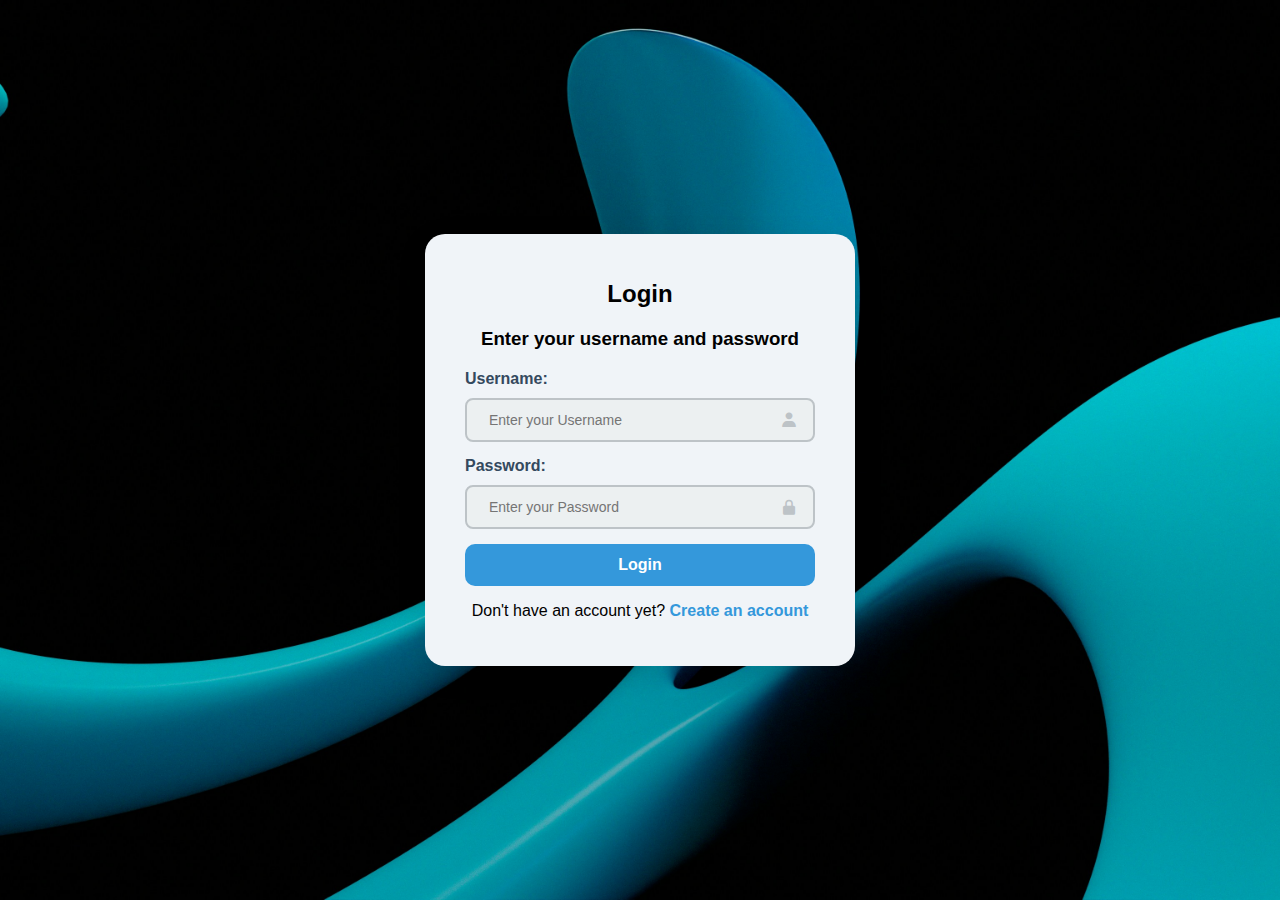
<file: index.html>
<!DOCTYPE html>
<html lang="en">

<head>
    <meta charset="UTF-8">
    <meta name="viewport" content="width=device-width, initial-scale=1.0">
    <title>Login</title>
    <link rel="stylesheet" href="css/style.css" type="text/css"/>
    <script type="text/javascript" src="js/code.js"></script>
    <link href='https://unpkg.com/boxicons@2.1.4/css/boxicons.min.css' rel='stylesheet'>
</head>

<body>
      <div class="main">
            <div id="login-form" class="login-form">
                  <div class="form-header">
                        <h1>Login</h1>
                        <h3>Enter your username and password</h3>
                  </div>

                  <div class="form-group">
                        <label for="user">Username:</label>
                        <div class="input-container">
                              <input type="text" id="user" name="a" placeholder="Enter your Username" required>
                              <i class='bx bxs-user'></i>
                        </div>
                        <p class="error-message" id="login-username-error"></p>
                  </div>

                  <div class="form-group">
                        <label for="password">Password:</label>
                        <div class="input-container">
                              <input type="password" id="password" name="b" placeholder="Enter your Password" required>
                              <i class='bx bxs-lock-alt'></i>
                        </div>
                        <p class="error-message" id="login-password-error"></p>
                  </div>

                  <div class="wrap">
                        <button type="submit" onclick="doLogin();">Login</button>
                  </div>
            </div>

            <!-- sign up -->
            <div id="signup-form" class="signup-form">
                  <div class="form-header">
                        <h1>Sign Up</h1>
                        <h3>Create your account</h3>
                  </div>

                  <div class="form-group">
                        <label for="user">Username:</label>
                        <div class="input-container">
                              <input type="text" id="user" name="a" placeholder="Create Username" required>
                              <i class='bx bxs-user'></i>
                        </div>
                        <p class="error-message" id="signup-username-error"></p>
                  </div>

                  <div class="form-group">
                        <label for="password">Password:</label>
                        <div class="input-container">
                              <input type="password" id="password" name="b" placeholder="Create Password" required>
                              <i class='bx bxs-lock-alt'></i>
                        </div>
                        <p class="error-message" id="signup-password-error"></p>
                  </div>

                  <div class="form-group">
                        <label for="password">Confirm Password:</label>
                        <div class="input-container">
                              <input type="password" id="confirmPassword" name="b" placeholder="Confirm Password" required>
                              <i class='bx bxs-lock-alt'></i>
                        </div>
                  </div>

                  <div class="wrap">
                        <button type="submit" onclick="doSignUp()">Sign Up</button>
                  </div>
            </div>
            <!-- toggle Links -->
            <div class="create-link">
                  <p id="create-account-text">Don't have an account yet? 
                        <a href="#" id="create-account-link">Create an account</a>
                  </p>
                  <p id="already-have-account-text" style="display:none;">Already have an account? 
                        <a href="#" id="login-link">Login here</a>
                  </p>
            </div>

      </div>
      <script>
            //get elements
            const loginForm = document.getElementById('login-form');
            const signupForm = document.getElementById('signup-form');
            const createAccountLink = document.getElementById('create-account-link');
            const loginLink = document.getElementById('login-link');
            const createAccountText = document.getElementById('create-account-text');
            const alreadyHaveAccountText = document.getElementById('already-have-account-text');
    
            //show sign up form on click
            createAccountLink.addEventListener('click', function (e) {
                e.preventDefault();
                loginForm.style.display = 'none';
                signupForm.style.display = 'block';
                createAccountText.style.display = 'none';
                alreadyHaveAccountText.style.display = 'block';
            });
    
            //show login form on click
            loginLink.addEventListener('click', function (e) {
                e.preventDefault();
                signupForm.style.display = 'none';
                loginForm.style.display = 'block';
                createAccountText.style.display = 'block';
                alreadyHaveAccountText.style.display = 'none';
            });
        </script>
</body>
</html>
</file>
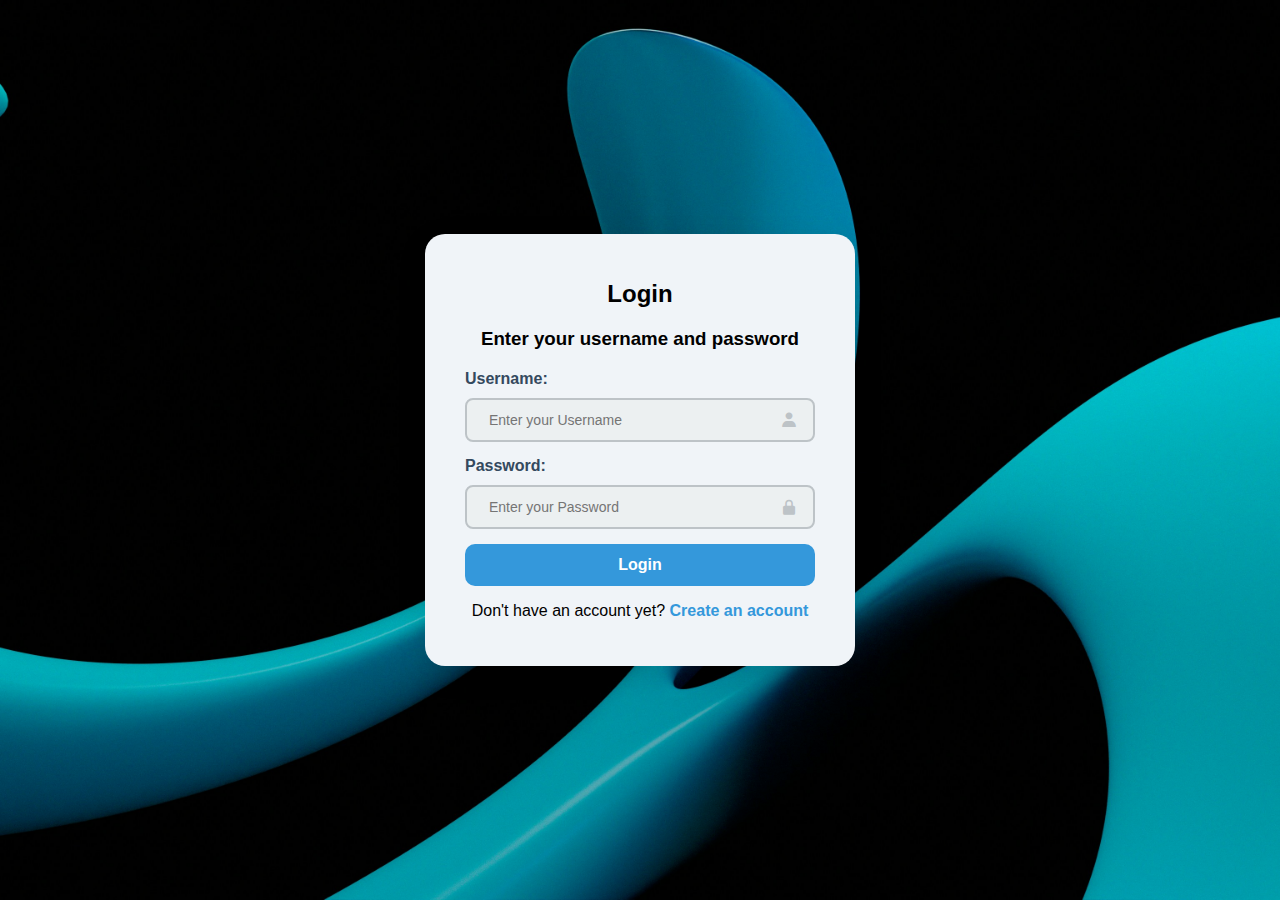
<file: contact.html>
<!DOCTYPE html>
<html lang="en">

<head>
    <meta charset="UTF-8">
    <meta name="viewport" content="width=device-width, initial-scale=1.0">
    <title>Contact Dashboard</title>
    <link rel="stylesheet" href="css/contact.css">
    <script type="text/javascript" src="js/contact.js"></script>
</head> 

<body>
    <div class="container">
        <!-- header -->
        <div class="header">
            <h2>Contacts</h2>
            <div class="create-button">
                <button class="new-contact" onclick="openPopup('createContactPopup')">Create Contact</button>
            </div>
        </div>

        <!-- search -->
        <div class="search-bar">
            <input type="text" id="search" placeholder="Search">
            <button class="search" onclick="retrieveContacts()">Search 🔍</button>
        </div>

        <!--- contacts list-->
        <div class="contact-list">
            <table>
                <thead>
                    <tr>
                        <th>Name</th>
                        <th>Phone</th>
                        <th>Email</th>
                        <th>Birthday</th>
                        <th>Edit/Delete</th>
                    </tr>
                </thead>
                <tbody id="contact-list-body">
                    <tr id="contact-row">
                        <td id="contact-name"></td>
                        <td id="contact-phone"></td>
                        <td id="contact-email"></td>
                        <td id="contact-birthday"></td>
                        <td>
                            <button id="edit-contact" class="edit-btn" onclick="initiateEditContactPopup(this)">📝</button>
                            <button id="delete-contact"class="delete-btn" onclick="deleteContact(this)">🗑️</button>
                        </td>
                    </tr>
                </tbody>
            </table>
        </div>

        <!-- Create Contact Form -->
        <div id="createContactPopup" class="popup">
            <div class="popup-content">
                <a href="#" class="close" onclick="closePopup('createContactPopup')">&times;</a>
                <h2>Create Contact</h2>
                <form>
                    <label for="first-name">First Name</label>
                    <input type="text" id="firstName" placeholder="Enter first name">

                    <label for="last-name">Last Name</label>
                    <input type="text" id="lastName" placeholder="Enter last name">

                    <label for="email">Email</label>
                    <input type="email" id="email" placeholder="Enter email">
                    
                    <label for="birthday">Birthday</label>
                    <input type="date" id="birthday" placeholder="Enter birthday">
                    
                    <label for="phone-number">Phone Number</label>
                    <input type="text" id="phoneNumber" placeholder="Enter phone number">

                    <button type="button" id="save-button" onclick="createContact()">Save</button>
                </form>
            </div>
        </div>

        <!-- Edit Contact Form -->
        <div id="editContactPopup" class="popup">
            <div class="popup-content">
                <a href="#" class="close" onclick="closePopup('editContactPopup')">&times;</a>
                <h2>Edit Contact</h2>
                <form>
                        <label for="first-name">First Name</label>
                        <input type="text" id="firstName" placeholder="Enter first name">

                        <label for="last-name">Last Name</label>
                        <input type="text" id="lastName" placeholder="Enter last name">

                        <label for="email">Email</label>
                        <input type="email" id="email" placeholder="Enter email">
                    
                        <label for="birthday">Birthday</label>
                        <input type="date" id="birthday" placeholder="Enter birthday">
                    
                        <label for="phone-number">Phone Number</label>
                        <input type="text" id="phoneNumber" placeholder="Enter phone number">

                        <button type="button" id="save-button" onclick="updateContact(this)">Save</button>
                </form>
            </div>
        </div>

        <!-- logout -->
        <button class="logout-btn" button type="submit" onclick="doLogout();">Logout</button>

        <!-- popup overlay -->
        <div id="popupOverlay" class="popup-overlay"></div>
    </div>

    <!-- popup funtionality for create and edit button -->
    <script>
        function openPopup(popupId) {
            document.getElementById(popupId).classList.add('active');
            document.getElementById('popupOverlay').classList.add('active');
        }

        function closePopup(popupId) {
            document.getElementById(popupId).classList.remove('active');
            document.getElementById('popupOverlay').classList.remove('active');
        }
    </script>

</body>
</html>
</file>
<file: css/style.css>
/* Body Styling */
body {
    display: flex;
    justify-content: center;
    align-items: center;
    min-height: 100vh;
    font-family: 'Poppins', sans-serif;
    background-image: url(../images/image6.jpg);
    background-size: cover;
    background-repeat: no-repeat;
    background-position: center;
    margin: 0;
}

/* Main Container */
.main {
    background-color: #f0f4f8;
    border-radius: 20px;
    box-shadow: 0 8px 30px rgba(0, 0, 0, 0.1);
    padding: 30px 40px;
    width: 350px;
    text-align: center;
    transition: transform 0.3s ease, box-shadow 0.3s ease;
}

.main:hover {
    transform: translateY(-5px);
    box-shadow: 0 12px 40px rgba(0, 0, 0, 0.2);
}

/* Form Header Styling */
.form-header h1 {
    color: #000000;
    font-size: 24px;
    margin-bottom: 20px;
}

.form-header h3 {
    color: #000000;
    margin-bottom: 20px;
}

/* Form Group */
.form-group {
    margin-bottom: 15px;
}

/* Label Styling */
label {
    display: block;
    color: #34495e;
    text-align: left;
    font-weight: 575;
    margin-bottom: 10px;
}

/* Input Container Styling */
.input-container {
    position: relative;
    display: flex;
    align-items: center;
    border: 2px solid #bdc3c7;
    border-radius: 8px;
    background-color: #ecf0f1;
    padding: 0 10px;
}

.input-container input {
    width: 100%;
    padding: 12px;
    border: none;
    background: transparent;
    outline: none;
    font-size: 14px;
}

.input-container i {
    position: absolute;
    right: 15px;
    color: #bdc3c7;
    font-size: 18px;
}

.input-container input:focus {
    border-color: #3498db;
}

/* Button Styling */
button {
    width: 100%;
    padding: 12px;
    background-color: #3498db;
    color: white;
    border: none;
    border-radius: 10px;
    font-size: 16px;
    font-weight: 600;
    cursor: pointer;
    transition: background-color 0.3s ease, transform 0.2s ease;
}

button:hover {
    background-color: #2980b9;
    transform: translateY(-2px);
}

/* Create Account Link */
.create-link span{
    color: #3498db;
    text-decoration: none;
    font-weight: 600;
}

#create-account-link {
    color: #3498db; 
    text-decoration: none;
    font-weight: 600;
}

#create-account-link:hover {
    text-decoration: underline;
}

#login-link{
    color: #3498db; 
    text-decoration: none;
    font-weight: 600;
}

#login-link:hover{
    text-decoration: underline;
}

/* Flex for Button */
.wrap {
    display: flex;
    justify-content: center;
}

.signup-form{
    display: none;
}

/* Error message styling */
.error-message {
    color: red;
    font-size: 12px;
    margin-top: 5px;
}
</file>
<file: css/contact.css>
* {
    margin: 0;
    padding: 0;
    box-sizing: border-box;
    font-family: Arial, sans-serif;
}

body {
    display: flex;
    justify-content: center;
    align-items: center;
    height: 100vh;
    background-image: url(../images/image6.jpg);
    background-size: cover;
    background-repeat: no-repeat;
    background-position: center;
    margin: 0;
}

.container {
    background: linear-gradient(145deg, #1b85a0, #1e90a5);
    width: 90%;
    padding: 20px;
    border-radius: 10px;
    box-shadow: 0 10px 20px rgba(0, 0, 0, 0.2), 0 6px 6px rgba(0, 0, 0, 0.15);
    color: white;
}

/* header */
.header {
    display: flex;
    justify-content: space-between;
    align-items: center;
    margin-bottom: 20px;
}

.header h2 {
    margin: 0;
    font-size: 24px;
}

.new-contact {
    background-color: #6bafc0;
    color: white;
    border: none;
    padding: 10px 20px;
    border-radius: 5px;
    cursor: pointer;
    font-size: 14px;
}

.search {
    background-color: #6bafc0;
    color: white;
    border: none;
    padding: 10px 20px;
    border-radius: 5px;
    cursor: pointer;
    font-size: 14px;
    margin-left: 8px;
    white-space: nowrap;
}

.new-contact:hover {
    background-color: #5fa2b3;
}

.search:hover {
    background-color: #5fa2b3;
}

.header button:hover {
    background-color: #5fa2b3;
}

/* edit/delete buttons */
.edit-btn, .delete-btn {
    padding: 8px 12px;
    font-size: 14px;
    border-radius: 5px;
    cursor: pointer;
    border: none;
    transition: background-color 0.3s ease;
}

.edit-btn {
    background-color: #89d38b;
    color: white;
}

.edit-btn:hover {
    background-color: #45a049;
}

.delete-btn {
    background-color: #ff7c72;
    color: white;
    margin-left: 10px;
}

.delete-btn:hover {
    background-color: #e53935;
}

/* search */
.search-bar {
    margin-bottom: 20px;
    display: flex;
}

.search-bar input {
    width: 100%;
    padding: 10px;
    border: none;
    border-radius: 5px;
    background-color:#6bafc0;
    color: white;
    font-size: 16px;
    margin-bottom: 0px !important;
}

.search-bar ::placeholder {
    color: white;
}

/* contacts list */
.contact-list {
    max-height: 400px;
    overflow-y: scroll;
    width: 100%;
}   

/* custom stuff */
.contact-list::-webkit-scrollbar {
    width: 12px;  /* Width of the scrollbar */  
}

.contact-list::-webkit-scrollbar-track {
    background: #1e90a5; /* Background of the scrollbar track */
}

.contact-list::-webkit-scrollbar-thumb {
    background-color: #ffe4e4; /* Scrollbar thumb (the draggable part) */
    border-radius: 5px;  /* Round the corners */
}

.contact-list::-webkit-scrollbar-thumb:hover {
    background-color: #555;
}

.contact-list table {
    width: 100%;
    border-collapse: collapse;  
    table-layout: fixed;
}

.contact-list th, .contact-list td {
    padding: 15px; 
    text-align: center;
    border-bottom: 1px solid #6bafc0;
    white-space: nowrap;
    overflow: hidden;
    text-overflow: ellipsis;
}

.contact-list th {
    background-color: #6bafc0;
    color: white;
    text-align: center;
}

.contact-list td {
    color: white;
}

/* logout */
.logout-btn{
    background-color: #6bafc0;
    color: white;
    border: none;
    padding: 10px 20px;
    border-radius: 5px;
    cursor: pointer;
    font-size: 14px;
    bottom: 20px;
    left: 20px;
    margin-top: 10px;
}

.logout-btn:hover {
    background-color: #e53935;
}    

/* hide popups initially */
.popup {
    display: none;
    position: fixed;
    top: 50%;
    left: 50%;
    transform: translate(-50%, -50%);
    background-color: white;
    padding: 20px;
    border-radius: 10px;
    box-shadow: 0 4px 8px rgba(0, 0, 0, 0.1);
    z-index: 1000;
    width: 90%;
    max-width: 500px;
    text-align: center;
    transition: transform 0.3 ease, box-shadow 0.3s ease; /* Hover effect */
}

.popup button {
    width: 70%;
    padding: 12px;
    background-color: #3498db;
    color: white;
    border: none;
    border-radius: 10px;
    font-size: 16px;
    font-weight: 600;
    cursor: poiner;
    transition: background-color 0.3s ease, transform 0.2s ease;
    margin-top: 10px;
}

.popup button:hover {
    background-color: #2980b9;
    transform: translateY(-2px);
}

.popup:hover {
    transform: translateY(-5x);
    box-shadow: 0 12px 40px rgba(0, 0, 0, 0.2);
}

/* show popup when class is used */
.popup.active {
    display: block;
}

.popup-content {
    color: black;
}

.popup-content h2 {
    margin-bottom: 15px;
}

/* input group for popup */
label {
    display: block;
    color: #34495e;
    font-weight: 575;
    margin-bottom: 5px;
    font-size: 14px;
}

input {
    width: 70%;
    padding: 12px;
    border: 2px solid #bdc3c7;
    border-radius: 8px;
    background-color: #ecf0f1;
    outline: none;
    font-size: 14px;
    margin-bottom: 10px;
}

input:focus {
    border-color: #3498db;
}

.popup .close {
    position: absolute;
    top: 10px;
    right: 10px;
    text-decoration: none;
    font-size: 20px;
    font-weight: bold;
    color: black;
    cursor: pointer;
}

.popup .close:hover{
    color: #e53935;
}

/* popup overlay */
.popup-overlay {
    position: fixed;
    top: 0;
    left: 0;
    width: 100%;
    height: 100%;
    background-color: rgba(0, 0, 0, 0.5);
    display: none;
    z-index: 999;
}

/* shows overlay when class is used */
.popup-overlay.active {
    display: block;
}
</file>
